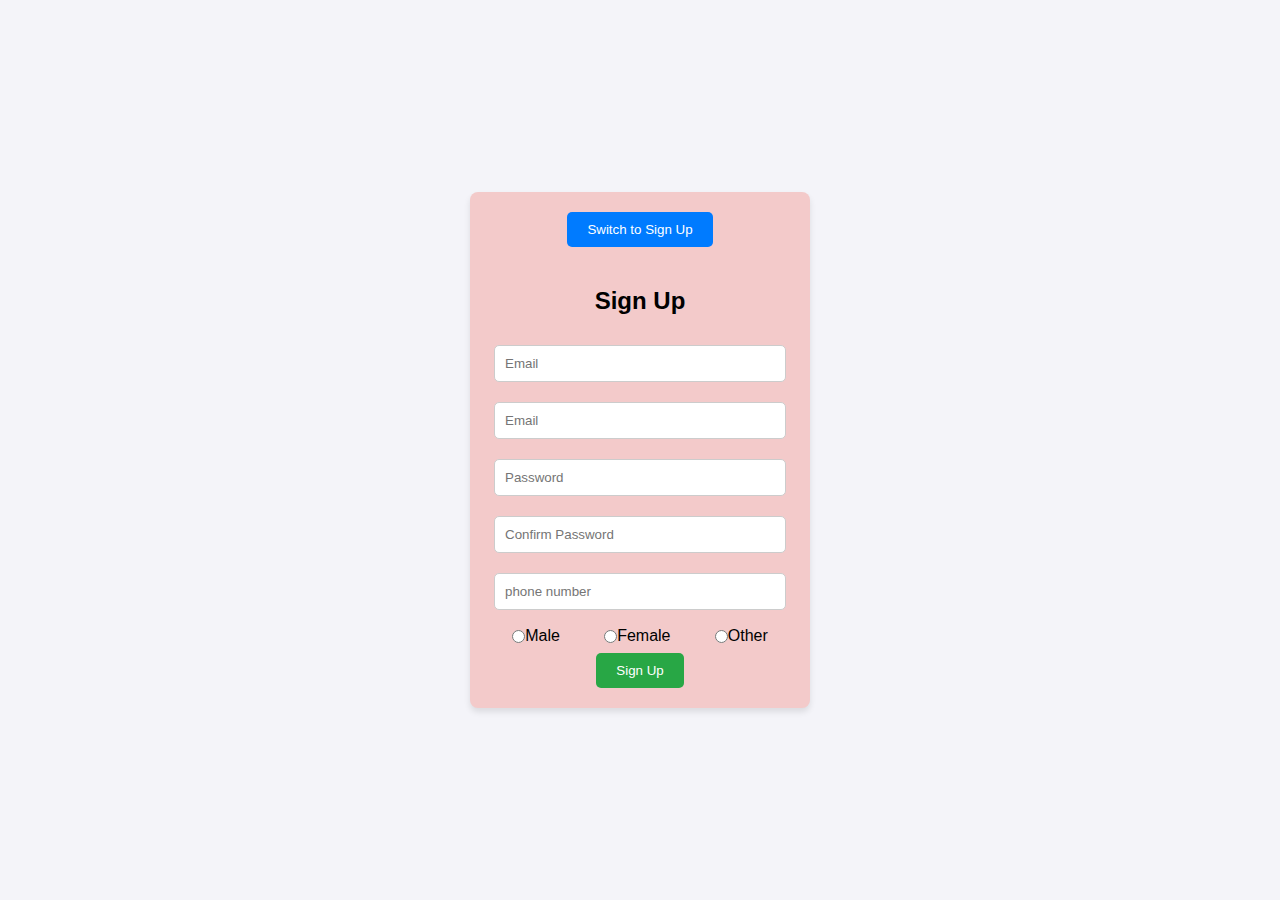
<file: form.html>
<!DOCTYPE html>
<html lang="en">

<head>
    <meta charset="UTF-8">
    <meta name="viewport" content="width=device-width, initial-scale=1.0">
    <title>Sign Up / Sign In</title>
    <style>
        .background {
            background: url('https://images.unsplash.com/photo-1506748686214-e9df14d4d9d0?crop=entropy&cs=tinysrgb&fit=max&fm=jpg&ixid=MnwzNjUyOXwwfDF8c2VhcmNofDJ8fGJsdXUlMjBiYWNrZ3JvdW5kfGVufDB8fHx8MTY4NzQxNTYyNg&ixlib=rb-1.2.1&q=80&w=1080') no-repeat center center fixed;
            background-size: cover;
            height: 100vh;
            width: 100%;
            display: flex;
            justify-content: center;
            align-items: center;
            position: relative;}
        body {
            font-family: Arial, sans-serif;
            background-color: #f4f4f9;
            display: flex;
            justify-content: center;
            align-items: center;
            height: 100vh;
            margin: 0;
        }

        .container {
            background: #f3caca;
            padding: 20px;
            border-radius: 8px;
            box-shadow: 0 4px 6px rgba(0, 0, 0, 0.1);
            width: 300px;

            text-align: center;
        }

        .toggle-btn {
            background: #007bff;
            color: #fff;
            border: none;
            padding: 10px 20px;
            border-radius: 5px;
            cursor: pointer;
            margin-bottom: 20px;
        }

        .toggle-btn:hover {
            background: #0056b3;
        }

        form {
            display: none;
        }

        form.active {
            display: block;
        }

        .radio{
            display: flex;
            justify-content: space-around;
        }
        .radio-item{
            display: flex;
            justify-content: space-between;
            align-items: center;
        }
        
        input {

            width: 90%;
            padding: 10px;
            margin: 10px 0;
            border: 1px solid #ccc;
            border-radius: 5px;
        }

        button {
            background: #28a745;
            color: #fff;
            border: none;
            padding: 10px 20px;
            border-radius: 5px;
            cursor: pointer;
        }

        button:hover {
            background: #218838;
        }
    </style>
</head>

<body>
    <div class="background">
        <div class="container">
            <button class="toggle-btn" onclick="toggleForms()">Switch to Sign Up</button>

            <form id="signin-form" action="./backend/login.php" method="post">
                <h2>Sign In</h2>
                <input name="email" type="email" placeholder="Enter Email" required>
                <input name="password" type="password" placeholder="Password" required>
                <button type="submit">Sign In</button>
            </form>

            <form id="signup-form" action="./backend/signup.php" method="post" class="active" >
                <h2>Sign Up</h2>
                <input name="username" type="text" placeholder="Email " required>
                <input name="email" type="email" placeholder="Email " required>
                <input name="password" type="password" placeholder="Password" required>
                <input name="confirmpassword" type="password" placeholder="Confirm Password" required>
                <input name="phoneNumber" type="tel"  placeholder="phone number" minlength="10" maxlength="10"  required>
                <div class="radio">
                    <div class="radio radio-item" >
                        <input type="radio" id="male" name="gender" value="male" required>
                        <label for="male">Male</label><br>
                    </div>
                    <div class="radio radio-item">
                        <input type="radio" id="female" name="gender" value="female">
                        <label for="female">Female</label><br>
                    </div>
                    <div class="radio radio-item">
                        <input type="radio" id="other" name="gender" value="other">
                        <label for="other">Other</label><br>
                    </div>
                </div>
                <button type="submit">Sign Up</button>
            </form>
        </div>
    </div>

    <script>
        const toggleBtn = document.querySelector('.toggle-btn');
        const signInForm = document.getElementById('signin-form');
        const signUpForm = document.getElementById('signup-form');

        function toggleForms() {
            signInForm.classList.toggle('active');
            signUpForm.classList.toggle('active');
            toggleBtn.textContent = signInForm.classList.contains('active')
                ? 'Switch to Sign Up'
                : 'Switch to Sign In';
        }
    </script>
</body>

</html>
</file>
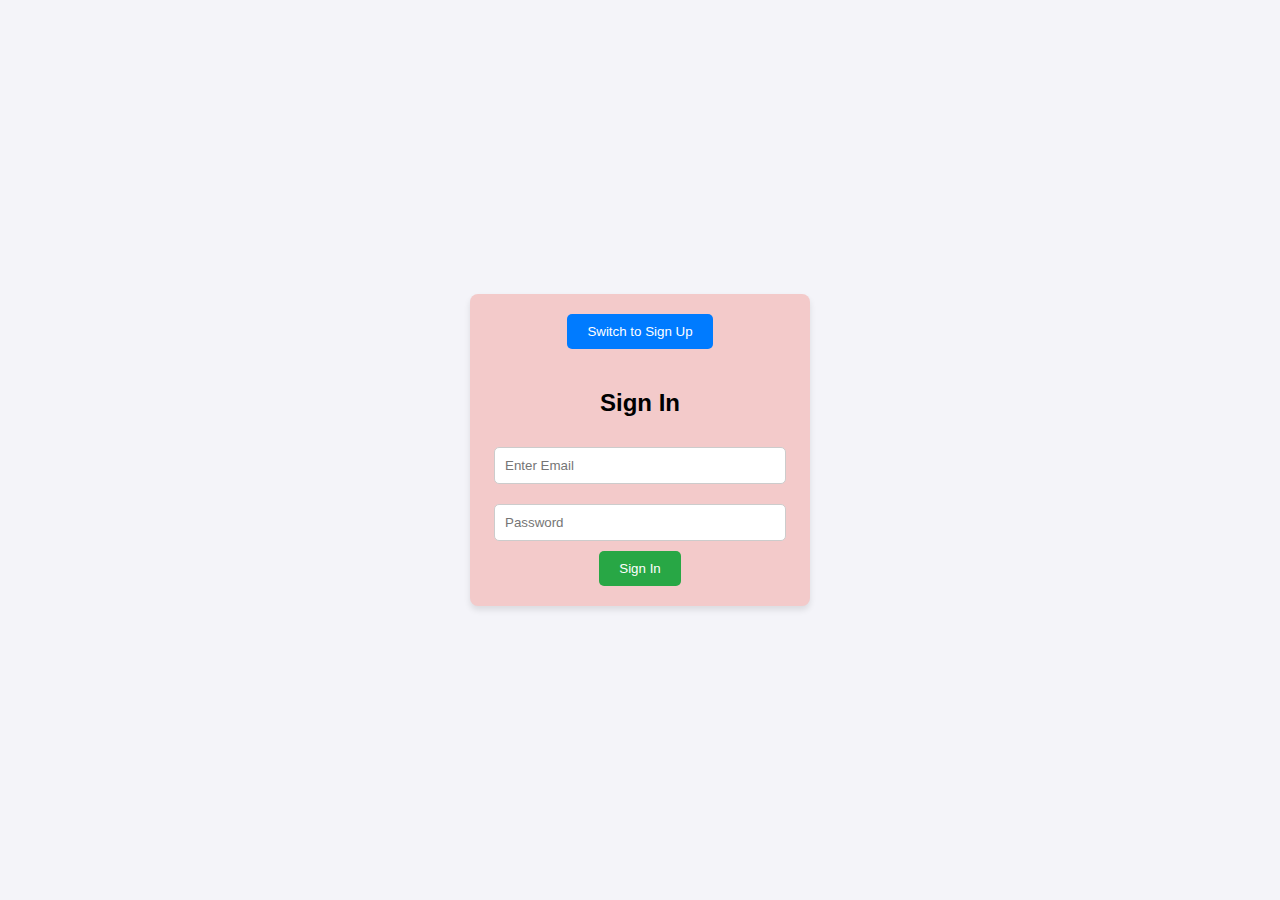
<file: signup.html>
<!DOCTYPE html>
<html lang="en">

<head>
    <meta charset="UTF-8">
    <meta name="viewport" content="width=device-width, initial-scale=1.0">
    <title>Sign Up / Sign In</title>
    <style>
        .background {
            background: url('https://images.unsplash.com/photo-1506748686214-e9df14d4d9d0?crop=entropy&cs=tinysrgb&fit=max&fm=jpg&ixid=MnwzNjUyOXwwfDF8c2VhcmNofDJ8fGJsdXUlMjBiYWNrZ3JvdW5kfGVufDB8fHx8MTY4NzQxNTYyNg&ixlib=rb-1.2.1&q=80&w=1080') no-repeat center center fixed;
            background-size: cover;
            height: 100vh;
            width: 100%;
            display: flex;
            justify-content: center;
            align-items: center;
            position: relative;}
        body {
            font-family: Arial, sans-serif;
            background-color: #f4f4f9;
            display: flex;
            justify-content: center;
            align-items: center;
            height: 100vh;
            margin: 0;
        }

        .container {
            background: #f3caca;
            padding: 20px;
            border-radius: 8px;
            box-shadow: 0 4px 6px rgba(0, 0, 0, 0.1);
            width: 300px;

            text-align: center;
        }

        .toggle-btn {
            background: #007bff;
            color: #fff;
            border: none;
            padding: 10px 20px;
            border-radius: 5px;
            cursor: pointer;
            margin-bottom: 20px;
        }

        .toggle-btn:hover {
            background: #0056b3;
        }

        form {
            display: none;
        }

        form.active {
            display: block;
        }

        .radio{
            display: flex;
            justify-content: space-around;
        }
        .radio-item{
            display: flex;
            justify-content: space-between;
            align-items: center;
        }
        
        input {

            width: 90%;
            padding: 10px;
            margin: 10px 0;
            border: 1px solid #ccc;
            border-radius: 5px;
        }

        button {
            background: #28a745;
            color: #fff;
            border: none;
            padding: 10px 20px;
            border-radius: 5px;
            cursor: pointer;
        }

        button:hover {
            background: #218838;
        }
    </style>
</head>

<body>
    <div class="background">
        <div class="container">
            <button class="toggle-btn" onclick="toggleForms()">Switch to Sign Up</button>

            <form id="signin-form" action="./backend/login.php" method="post" class="active">
                <h2>Sign In</h2>
                <input name="email" type="email" placeholder="Enter Email" required>
                <input name="password" type="password" placeholder="Password" required>
                <button type="submit">Sign In</button>
            </form>

            <form id="signup-form" action="./backend/signup.php" method="post">
                <h2>Sign Up</h2>
                <input name="username" type="text" placeholder="username "  required>
                <input name="email" type="email" placeholder="Email " required >
                <input name="password" type="password" placeholder="Password" required >
                <input name="phoneNumber" type="tel"  placeholder="phone number" minlength="10" maxlength="10"  >
                <div class="radio">
                    <div class="radio radio-item" >
                        <input type="radio" id="male" name="gender" value="male">
                        <label for="male">Male</label><br>
                    </div>
                    <div class="radio radio-item">
                        <input type="radio" id="female" name="gender" value="female">
                        <label for="female">Female</label><br>
                    </div>
                    <div class="radio radio-item">
                        <input type="radio" id="other" name="gender" value="other">
                        <label for="other">Other</label><br>
                    </div>
                </div>
                <button type="submit">Sign Up</button>
            </form>
        </div>
    </div>

    <script>
        const toggleBtn = document.querySelector('.toggle-btn');
        const signInForm = document.getElementById('signin-form');
        const signUpForm = document.getElementById('signup-form');

        function toggleForms() {
            signInForm.classList.toggle('active');
            signUpForm.classList.toggle('active');
            toggleBtn.textContent = signUpForm.classList.contains('active')
                ? 'Switch to Sign In'
                : 'Switch to Sign Up';
        }
    </script>
</body>

</html>
</file>
